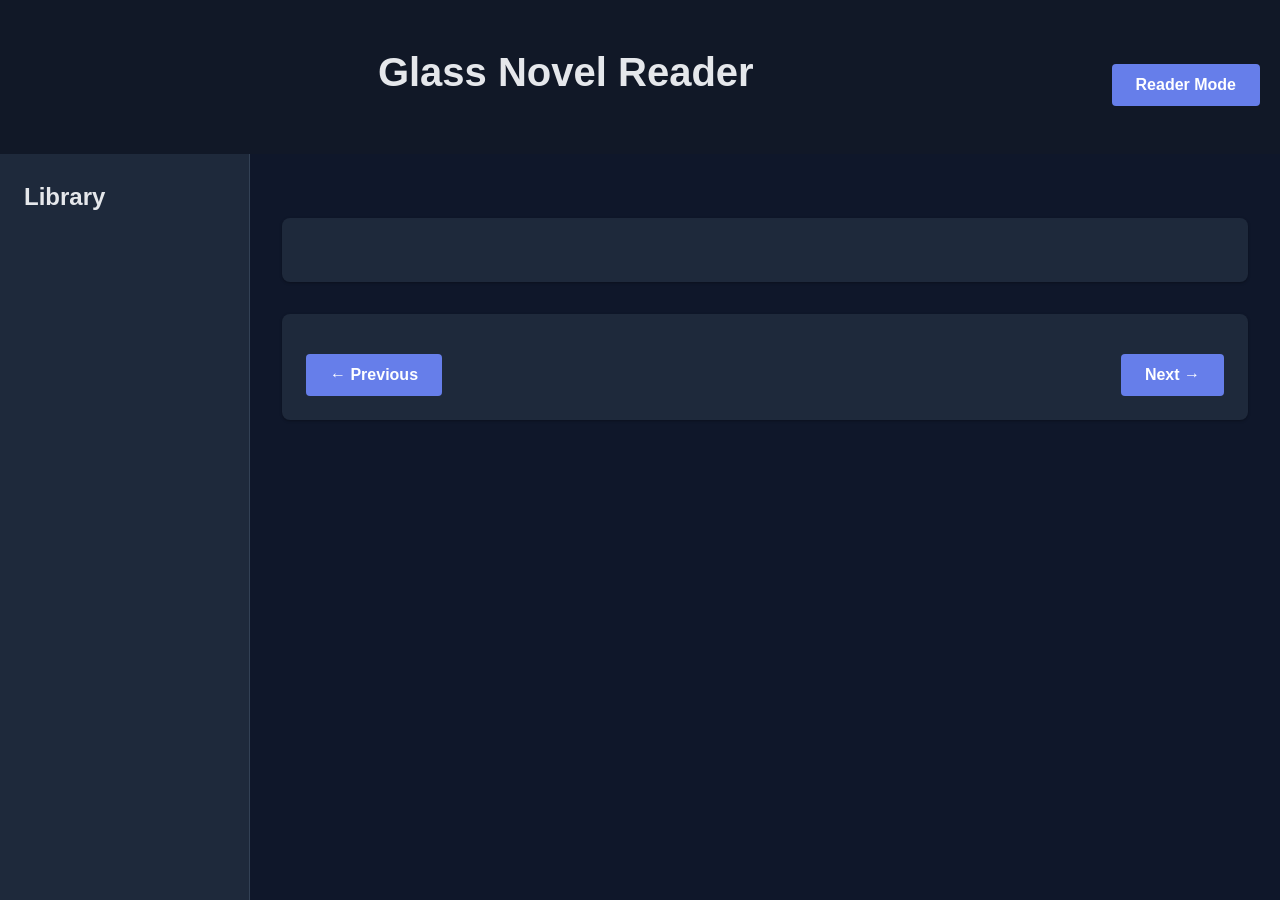
<file: index.html>
<!DOCTYPE html>
<html lang="en">
<head>
    <meta charset="UTF-8">
    <meta name="viewport" content="width=device-width, initial-scale=1.0">
    <title>Glass Novel Reader</title>
    <link rel="stylesheet" href="style.css">
</head>
<body>
    <div class="container">
        <header class="header">
            <h1>Glass Novel Reader</h1>
            <button id="toggleReaderMode" class="btn">Reader Mode</button>
        </header>

        <div class="main-content">
            <aside class="sidebar">
                <div id="library">
                    <h2>Library</h2>
                    <div id="novelList"></div>
                </div>
            </aside>

            <main class="reader">
                <div id="novelTitle" class="novel-title"></div>
                <div id="chapterTitle" class="chapter-title"></div>
                <div id="content" class="content"></div>
                
                <div class="navigation">
                    <button id="prevBtn" class="btn">← Previous</button>
                    <span id="chapterInfo"></span>
                    <button id="nextBtn" class="btn">Next →</button>
                </div>
            </main>
        </div>
    </div>

    <script src="parser.js"></script>
    <script src="reader.js"></script>
    <script src="library.js"></script>
</body>
</html>
</file>
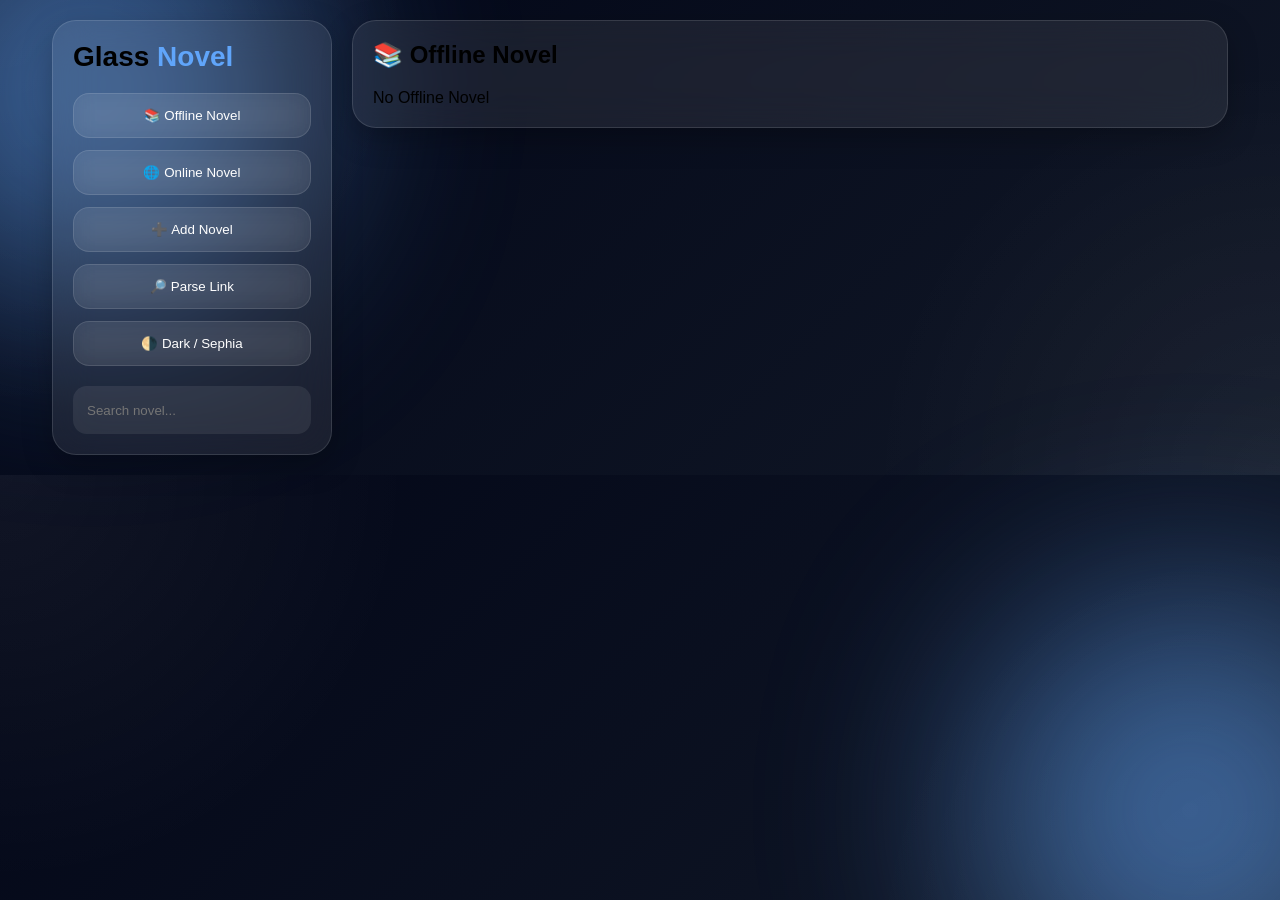
<file: indexLN.html>
<!DOCTYPE html>
<html lang="en">
<head>
<meta charset="UTF-8" />
<meta name="viewport" content="width=device-width, initial-scale=1.0"/>
<title>Glass Novel Library</title>

<!-- =========================
        CSS
========================= -->
<style>

*{
    margin:0;
    padding:0;
    box-sizing:border-box;
    font-family:"Segoe UI",sans-serif;
}

html{
    scroll-behavior:smooth;
}

:root{

    /* DARK (default) */
    --bg1:#020617;
    --bg2:#111827;

    --glass:rgba(255,255,255,0.08);
    --glass-border:rgba(255,255,255,0.12);

    --text:#ffffff;
    --muted:#94a3b8;

    --accent:#60a5fa;

    --shadow:0 10px 30px rgba(0,0,0,0.25);
}

/* =========================
        SEPIA MODE
========================= */
body.sepia-mode{

    --bg1:#EAE4D3;
    --bg2:#BFB096;

    --glass:rgba(255,255,255,0.35);
    --glass-border:rgba(60,50,30,0.25);

    --text:#2b241a;
    --muted:#5c4d3b;

    --accent:#8b6b3d;

    --shadow:0 10px 30px rgba(60,40,20,0.15);
}

body{
    background:
    radial-gradient(circle at top left,
    rgba(255,255,255,0.06),
    transparent 30%),

    radial-gradient(circle at bottom right,
    rgba(255,255,255,0.05),
    transparent 30%),

    linear-gradient(
        135deg,
        var(--bg1),
        var(--bg2)
    );
}

/* =========================
        BG ORB
========================= */

.bg-orb{
    position:fixed;
    width:420px;
    height:420px;
    border-radius:50%;
    filter:blur(110px);
    opacity:0.55;
    z-index:0;
    transition:0.5s;
}

.orb1{
    background:var(--accent);
    top:-120px;
    left:-120px;
}

.orb2{
    background:var(--accent);
    bottom:-120px;
    right:-120px;
}

/* =========================
        LAYOUT
========================= */

.app{
    position:relative;
    z-index:2;

    display:grid;
    grid-template-columns:280px 1fr;

    gap:20px;

    width:min(1400px,95vw);

    margin:auto;
    padding:20px;
}

/* =========================
        SIDEBAR
========================= */

.sidebar{
    position:sticky;
    top:20px;

    height:fit-content;

    padding:20px;

    border-radius:24px;

    background:var(--glass);

    border:1px solid var(--glass-border);

    backdrop-filter:blur(20px);

    box-shadow:var(--shadow);
}

.logo{
    font-size:28px;
    font-weight:800;

    margin-bottom:20px;
}

.logo span{
    color:var(--accent);
}

.nav-group{
    display:flex;
    flex-direction:column;
    gap:12px;
}

.btn{
    border:none;
    outline:none;

    background:rgba(255,255,255,0.06);

    border:1px solid var(--glass-border);

    color:var(--text);

    border-radius:16px;

    padding:14px;

    cursor:pointer;

    transition:0.25s;

    backdrop-filter:blur(12px);
}

.btn:hover{
    transform:translateY(-2px);
    background:rgba(255,255,255,0.12);
}

.search-box{
    margin-top:20px;
}

.search-box input{
    width:100%;
    height:48px;

    border:none;
    outline:none;

    border-radius:14px;

    padding:0 14px;

    background:rgba(255,255,255,0.08);

    color:var(--text);
}

/* =========================
        MAIN
========================= */

.main{
    display:flex;
    flex-direction:column;
    gap:20px;
}

.panel{
    background:var(--glass);

    border:1px solid var(--glass-border);

    backdrop-filter:blur(20px);

    border-radius:24px;

    padding:20px;

    animation:fadeIn 0.35s ease;

    box-shadow:var(--shadow);
}

.section-title{
    font-size:24px;
    font-weight:700;

    margin-bottom:20px;
}

/* =========================
        CARD
========================= */

.card-grid{
    display:grid;
    grid-template-columns:repeat(auto-fill,minmax(240px,1fr));
    gap:18px;
}

.card{
    background:rgba(255,255,255,0.06);

    border:1px solid var(--glass-border);

    border-radius:20px;

    overflow:hidden;

    transition:0.25s;

    cursor:pointer;

    position:relative;

    backdrop-filter:blur(18px);
    box-shadow:var(--shadow);
}

.card:hover{
    transform:translateY(-4px) scale(1.01);
}

.card-body{
    padding:16px;
}

.card-title{
    font-size:18px;
    font-weight:700;

    margin-bottom:8px;
}

.card-desc{
    font-size:14px;
    color:var(--muted);

    margin-bottom:6px;
}

.card-actions{
    display:flex;
    gap:10px;

    margin-top:16px;
}

.action-btn{
    flex:1;
}

/* =========================
        READER
========================= */

.reader-content{
    white-space: pre-wrap;
    line-height: 1.8;
    font-size: 17px;
    word-break: break-word;
    color: var(--text);   /* 🔥 FIX QUAN TRỌNG */
    background: var(--glass);
}

/* =========================
        MODAL
========================= */

.modal{
    position:fixed;
    inset:0;

    z-index:999;

    display:none;
}

.modal.active{
    display:block;
}

.modal-overlay{
    position:absolute;
    inset:0;

    background:rgba(0,0,0,0.6);

    backdrop-filter:blur(4px);
}

.modal-box{
    position:absolute;
    top:50%;
    left:50%;
    transform:translate(-50%,-50%);
    width:min(500px,92vw);

    background:var(--glass);   /* ✅ FIX */
    color:var(--text);         /* ✅ FIX */

    border:1px solid var(--glass-border);
    border-radius:24px;
    padding:24px;

    display:flex;
    flex-direction:column;
    gap:14px;

    animation:popup 0.25s ease;
}

body.light-mode .modal-box{
    background:white;
}

.modal-title{
    font-size:24px;
    font-weight:700;
}

.modal-box input,
.modal-box textarea,
.modal-box select{
    background:rgba(255,255,255,0.06);
    color:var(--text);
    border:1px solid var(--glass-border);
}

.modal-box textarea{
    min-height:120px;
    resize:vertical;
}

/* =========================
        CONFIRM
========================= */

.confirm-buttons{
    display:flex;
    gap:12px;
}

.reader-content{
    white-space: pre-wrap;
    line-height: 1.8;
    font-size: 17px;
    word-break: break-word;
}

/* =========================
        ANIMATION
========================= */

@keyframes fadeIn{
    from{
        opacity:0;
        transform:translateY(10px);
    }
    to{
        opacity:1;
        transform:translateY(0);
    }
}

.focus-mode{
    position:fixed;
    inset:20px;
    z-index:999;

    overflow:auto;
}
.focus-mode .section-title{
    font-size:28px;
}

.reader-content{
    max-height:75vh;
    overflow-y:auto;
}

.reader-content{
    padding:20px;
    border-radius:16px;
}

@keyframes popup{
    from{
        opacity:0;
        transform:translate(-50%,-46%);
    }
    to{
        opacity:1;
        transform:translate(-50%,-50%);
    }
}

/* =========================
        MOBILE
========================= */

@media(max-width:900px){

    .app{
        grid-template-columns:1fr;
    }

    .sidebar{
        position:static;
    }

}

</style>
</head>
<body>

<!-- =========================
        BG EFFECT
========================= -->

<div class="bg-orb orb1"></div>
<div class="bg-orb orb2"></div>

<!-- =========================
        APP
========================= -->

<div class="app">

    <!-- =========================
            SIDEBAR
    ========================= -->

    <aside class="sidebar">

        <div class="logo">
            Glass <span>Novel</span>
        </div>

        <div class="nav-group">

            <button class="btn" onclick="showPanel('offlinePanel')">
                📚 Offline Novel
            </button>

            <button class="btn" onclick="showPanel('onlinePanel')">
                🌐 Online Novel
            </button>

            <button class="btn" onclick="openAddTypeModal()">
                ➕ Add Novel
            </button>

            <button class="btn" onclick="openParseModal()">
                🔎 Parse Link
            </button>

            <button class="btn" onclick="toggleMode()">
                🌗 Dark / Sephia
            </button>

        </div>

        <div class="search-box">
            <input
                type="text"
                id="searchInput"
                placeholder="Search novel..."
                oninput="searchNovel()"
            />
        </div>

    </aside>

    <!-- =========================
            MAIN
    ========================= -->

    <main class="main">

        <!-- OFFLINE -->

        <section class="panel" id="offlinePanel">

            <div class="section-title">
                📚 Offline Novel
            </div>

            <div class="card-grid" id="offlineGrid"></div>

        </section>

        <!-- ONLINE -->

        <section class="panel" id="onlinePanel" style="display:none;">

            <div class="section-title">
                🌐 Online Novel
            </div>

            <div class="card-grid" id="onlineGrid"></div>

        </section>

        <!-- READER -->

        <section class="panel" id="readerPanel" style="display:none;">

        <div class="section-title" id="readerTitle">
            Reader
        </div>

        <div style="display:flex;gap:10px;margin-bottom:10px;flex-wrap:wrap;">

            <button class="btn" onclick="changeFont(-1)">A-</button>
            <button class="btn" onclick="changeFont(1)">A+</button>

            <button class="btn" onclick="changeLine(-0.1)">↕ -</button>
            <button class="btn" onclick="changeLine(0.1)">↕ +</button>

            <button class="btn" onclick="toggleFullscreen()">⛶ Focus</button>

        </div>

        <div
            id="progressText"
            style="color:var(--muted);margin-bottom:10px;"
        ></div>

        <div class="reader-content" id="readerContent"></div>

    </section>

    </main>

</div>

<!-- =========================
        ADD TYPE MODAL
========================= -->

<div class="modal" id="typeModal">

    <div class="modal-overlay" onclick="closeModal('typeModal')"></div>

    <div class="modal-box">

        <div class="modal-title">
            Add Novel
        </div>

        <button class="btn" onclick="openOnlineModal()">
            🌐 Add Online Novel
        </button>

        <button class="btn" onclick="triggerOfflineUpload()">
            📚 Add Offline Novel
        </button>

    </div>

</div>

<!-- =========================
        ONLINE MODAL
========================= -->

<div class="modal" id="onlineModal">

    <div class="modal-overlay" onclick="closeModal('onlineModal')"></div>

    <div class="modal-box">

        <div class="modal-title">
            Add Online Novel
        </div>

        <input type="text" id="onlineTitle" placeholder="Novel Title">

        <input type="text" id="onlineStatus" placeholder="Status">

        <input type="text" id="onlineChapter" placeholder="Current Chapter">

        <input type="text" id="onlineLink" placeholder="Novel Link">

        <textarea id="onlineNote" placeholder="Notes"></textarea>

        <button class="btn" onclick="saveOnlineNovel()">
            Add To Library
        </button>

    </div>

</div>

<!-- =========================
        PARSE MODAL
========================= -->

<div class="modal" id="parseModal">

    <div class="modal-overlay"
         onclick="closeModal('parseModal')"></div>

    <div class="modal-box">

        <div class="modal-title">
            Parse Novel Link
        </div>

        <input
            type="text"
            id="parseLinkInput"
            placeholder="Paste novel chapter link..."
        >

        <button class="btn"
                onclick="parseNovelLink()">
            Parse
        </button>

        <button class="btn" onclick="addParsedToExisting()">
            ➕ Add to existing novel
        </button>

        <button class="btn" onclick="createNovelFromParsed()">
            🆕 Create new novel
</button>

        <textarea
            id="parseResult"
            placeholder="Parsed content will appear here..."
        ></textarea>

        <button class="btn"
                onclick="copyParsedContent()">
            📋 Copy Content
        </button>

    </div>

</div>

<!-- =========================
        CONFIRM MODAL
========================= -->

<div class="modal" id="confirmModal">

    <div class="modal-overlay"></div>

    <div class="modal-box">

        <div class="modal-title">
            Novel Added Successfully
        </div>

        <p>
            Chuyển tiếp tới Library?
        </p>

        <div class="confirm-buttons">

            <button class="btn" onclick="goToLibrary()">
                OK
            </button>

            <button class="btn" onclick="continueAdd()">
                No
            </button>

        </div>

    </div>

</div>

<!-- hidden file input -->

<input
    type="file"
    id="offlineFileInput"
    accept=".txt"
    style="display:none"
/>

<!-- =========================
        JAVASCRIPT
========================= -->


<script>

/* =========================
        STORAGE
========================= */

let onlineNovels =
JSON.parse(localStorage.getItem("onlineNovels")) || [];

let offlineNovels =
JSON.parse(localStorage.getItem("offlineNovels")) || [];

let parsedContentCache = "";
let parsedTitleCache = "";

let readerSettings =
JSON.parse(localStorage.getItem("readerSettings")) || {
    fontSize: 17,
    lineHeight: 1.8,
    theme: "dark"
};

let readingProgress =
JSON.parse(localStorage.getItem("readingProgress")) || {};

let currentReadingId = null;

document
.getElementById("readerContent")
.addEventListener("scroll", () => {

    if(!currentReadingId) return;

    const reader =
    document.getElementById("readerContent");

    saveProgress(
        currentReadingId,
        reader.scrollTop
    );

    updateProgressUI();
});


function saveStorage(){

    localStorage.setItem(
        "onlineNovels",
        JSON.stringify(onlineNovels)
    );

    localStorage.setItem(
        "offlineNovels",
        JSON.stringify(offlineNovels)
    );

}

/* =========================
        PANEL
========================= */

function showPanel(panelId){

    document.getElementById("offlinePanel").style.display = "none";
    document.getElementById("onlinePanel").style.display = "none";
    document.getElementById("readerPanel").style.display = "none";

    document.getElementById(panelId).style.display = "block";

}

/* =========================
        THEME
========================= */

function toggleMode(){
    const isSepia = document.body.classList.toggle("sepia-mode");
    localStorage.setItem("theme", isSepia ? "sepia" : "dark");
}

function refreshTheme(){
    document.body.style.transition = "all 0.2s ease";
}

(function initTheme(){
    const theme = localStorage.getItem("theme");

    if(theme === "sepia"){
        document.body.classList.add("sepia-mode");
    }
})();

/* =========================
        MODAL
========================= */

function openAddTypeModal(){

    document
    .getElementById("typeModal")
    .classList.add("active");

}

function openOnlineModal(){

    closeModal("typeModal");

    document
    .getElementById("onlineModal")
    .classList.add("active");

}

function closeModal(id){

    document
    .getElementById(id)
    .classList.remove("active");

}

/* =========================
        ONLINE NOVEL
========================= */

function saveOnlineNovel(){

    const title =
    document.getElementById("onlineTitle").value;

    const status =
    document.getElementById("onlineStatus").value;

    const chapter =
    document.getElementById("onlineChapter").value;

    const link =
    document.getElementById("onlineLink").value;

    const note =
    document.getElementById("onlineNote").value;

    if(!title || !link){

        alert("Please input title and link");
        return;

    }

    onlineNovels.unshift({

        id:Date.now(),

        title,
        status,
        chapter,
        link,
        note

    });

    saveStorage();

    renderOnline();

    closeModal("onlineModal");

    document
    .getElementById("confirmModal")
    .classList.add("active");

}

function addParsedToExisting(){

    if(!parsedContentCache){
        alert("No parsed content");
        return;
    }

    const title = prompt("Enter novel title to add chapter to:");

    if(!title) return;

    const novel = offlineNovels.find(n => n.title === title);

    if(!novel){
        alert("Novel not found");
        return;
    }

    novel.content += "\n\n====================\n\n" + parsedContentCache;

    saveStorage();
    renderOffline();

    alert("Added to existing novel!");
}

function createNovelFromParsed(){

    if(!parsedContentCache){
        alert("No parsed content");
        return;
    }

    offlineNovels.unshift({

        id: Date.now(),
        title: parsedTitleCache || "New Novel",
        content: parsedContentCache,
        chapter: "Chapter 1",
        status: "Reading"

    });

    saveStorage();
    renderOffline();

    alert("New novel created!");
}

/* =========================
        OFFLINE NOVEL
========================= */

function triggerOfflineUpload(){

    closeModal("typeModal");

    document
    .getElementById("offlineFileInput")
    .click();

}

document
.getElementById("offlineFileInput")
.addEventListener("change",async function(event){

    const file = event.target.files[0];

    if(!file) return;

    const text = await file.text();

    offlineNovels.unshift({

        id:Date.now(),

        title:file.name,

        content:text,

        chapter:"Offline File",

        status:"Reading"

    });

    saveStorage();

    renderOffline();

    document
    .getElementById("confirmModal")
    .classList.add("active");

});

/* =========================
        RENDER ONLINE
========================= */

function renderOnline(data = onlineNovels){

    const grid =
    document.getElementById("onlineGrid");

    grid.innerHTML = "";

    if(data.length === 0){

        grid.innerHTML =
        `<div>No Online Novel</div>`;

        return;

    }

    data.forEach(novel=>{

        const card =
        document.createElement("div");

        card.className = "card";

        card.innerHTML = `

            <div class="card-body">

                <div class="card-title">
                    ${novel.title}
                </div>

                <div class="card-desc">
                    📌 ${novel.status || "-"}
                </div>

                <div class="card-desc">
                    📖 ${novel.chapter || "-"}
                </div>

                <div class="card-desc">
                    ${novel.note || ""}
                </div>

                <div class="card-actions">

                    <button
                        class="btn action-btn"
                        onclick="openNovelLink('${novel.link}')"
                    >
                        Open
                    </button>

                    <button
                        class="btn action-btn"
                        onclick="editOnline(${novel.id})"
                    >
                        Edit
                    </button>

                    <button
                        class="btn action-btn"
                        onclick="deleteOnline(${novel.id})"
                    >
                        Delete
                    </button>

                </div>

            </div>

        `;

        grid.appendChild(card);

    });

}

/* =========================
        RENDER OFFLINE
========================= */

function renderOffline(data = offlineNovels){

    const grid =
    document.getElementById("offlineGrid");

    grid.innerHTML = "";

    if(data.length === 0){

        grid.innerHTML =
        `<div>No Offline Novel</div>`;

        return;

    }

    data.forEach(novel=>{

        const card =
        document.createElement("div");

        card.className = "card";

        card.innerHTML = `

            <div class="card-body">

                <div class="card-title">
                    ${novel.title}
                </div>

                <div class="card-desc">
                    📖 ${novel.chapter}
                </div>

                <div class="card-desc">
                    📌 ${novel.status}
                </div>

                <div class="card-actions">

                    <button
                        class="btn action-btn"
                        onclick="readOffline(${novel.id})"
                    >
                        Read
                    </button>

                    <button
                        class="btn action-btn"
                        onclick="editOffline(${novel.id})"
                    >
                        Edit
                    </button>

                    <button
                        class="btn action-btn"
                        onclick="deleteOffline(${novel.id})"
                    >
                        Delete
                    </button>

                </div>

            </div>

        `;

        grid.appendChild(card);

    });

}

/* =========================
        READER
========================= */

function readOffline(id){

    currentReadingId = id;

    const novel = offlineNovels.find(n=>n.id === id);
    if(!novel) return;

    showPanel("readerPanel");

    document.getElementById("readerTitle").textContent = novel.title;

    const contentEl = document.getElementById("readerContent");

    contentEl.textContent = novel.content;

    // APPLY SETTINGS
    contentEl.style.fontSize =
        readerSettings.fontSize + "px";

    contentEl.style.lineHeight =
        readerSettings.lineHeight;

    // RESTORE POSITION
    setTimeout(() => {

        const saved = readingProgress[id];

        if(saved){
            contentEl.scrollTop = saved;
        }

    }, 100);

    updateProgressUI();

}

/* =========================
        DELETE
========================= */

function deleteOnline(id){

    onlineNovels =
    onlineNovels.filter(n=>n.id !== id);

    saveStorage();

    renderOnline();

}

function deleteOffline(id){

    offlineNovels =
    offlineNovels.filter(n=>n.id !== id);

    saveStorage();

    renderOffline();

}

/* =========================
        EDIT
========================= */

function editOnline(id){

    const novel =
    onlineNovels.find(n=>n.id === id);

    if(!novel) return;

    const title =
    prompt("Edit Title",novel.title);

    if(title === null) return;

    novel.title = title;

    saveStorage();

    renderOnline();

}

function editOffline(id){

    const novel =
    offlineNovels.find(n=>n.id === id);

    if(!novel) return;

    const title =
    prompt("Edit Title",novel.title);

    if(title === null) return;

    novel.title = title;

    saveStorage();

    renderOffline();

}

/* =========================
        SEARCH
========================= */

function searchNovel(){

    const value =
    document
    .getElementById("searchInput")
    .value
    .toLowerCase();

    const onlineFiltered =
    onlineNovels.filter(n=>
        n.title.toLowerCase().includes(value)
    );

    const offlineFiltered =
    offlineNovels.filter(n=>
        n.title.toLowerCase().includes(value)
    );

    renderOnline(onlineFiltered);

    renderOffline(offlineFiltered);

}

/* =========================
        OPEN LINK
========================= */

function openNovelLink(link){

    window.open(link,"_blank");

}

/* =========================
        CONFIRM ACTION
========================= */

function goToLibrary(){

    closeModal("confirmModal");

    showPanel("onlinePanel");

}

function continueAdd(){

    closeModal("confirmModal");

}

/* =========================
        PARSE LINK
========================= */

function openParseModal(){

    document
    .getElementById("parseModal")
    .classList.add("active");

}

async function ReaderEngine(url){
    const html = await fetchHTML(url);
    const doc = parseHTML(html);

    cleanDOM(doc);

    const mainContent = extractMainContent(doc);
    const title = extractTitle(doc);

    const nextPages = detectPagination(doc);

    let fullContent = mainContent;

    // optional crawl chapter chain
    if(nextPages.length > 0){
        fullContent = await crawlPages(url, fullContent, nextPages);
    }

    return {
        title,
        content: cleanText(fullContent),
        url
    };
}

async function parseNovelLink(){

    const link =
    document.getElementById(
        "parseLinkInput"
    ).value;

    if(!link){

        alert("Please input link");
        return;

    }

    const resultBox =
    document.getElementById(
        "parseResult"
    );

    resultBox.value =
    "Parsing content...";

    try{

        const response =
        await fetch(
            "https://api.allorigins.win/raw?url=" +
            encodeURIComponent(link)
        );

        const html =
        await response.text();

        const parser =
        new DOMParser();

        const doc =
        parser.parseFromString(
            html,
            "text/html"
        );

        const selectors = [

            ".chapter-content",
            "#chapter-content",
            ".reading-content",
            ".entry-content",
            ".chapter-c"

        ];

        let content = "";

        for(const selector of selectors){

            const el =
            doc.querySelector(selector);

            if(el){

                content = extractTextWithFormat(el);
                break;

            }

        }

        if(!content){

            content = extractTextWithFormat(doc.body);

        }

        parsedContentCache = content;
        parsedTitleCache = extractTitleFromLink(link) || "New Novel";

        resultBox.value = content;

    }
    catch(err){

        resultBox.value =
        "FAILED:\n\n" + err;

    }

}

function copyParsedContent(){

    const text =
    document.getElementById(
        "parseResult"
    ).value;

    navigator.clipboard.writeText(text);

    alert("Copied!");

}

function extractTitleFromLink(url){
    try{
        const u = new URL(url);
        return u.pathname.split("/").pop().replace(/-/g," ");
    }catch(e){
        return "New Novel";
    }
}

function extractTextWithFormat(root){

    let text = "";

    const blockTags = ["P", "DIV", "BR"];

    root.querySelectorAll("*").forEach(node => {

        if(node.tagName === "BR"){
            text += "\n";
            return;
        }

        if(blockTags.includes(node.tagName)){
            const t = node.innerText?.trim();
            if(t){
                text += t + "\n\n";
            }
        }
    });

    if(!text.trim()){
        text = root.innerText;
    }

    return text
        .replace(/\r/g, "")
        .replace(/\n{3,}/g, "\n\n")
        .trim();
}

// setting
function saveReaderSettings(){
    localStorage.setItem(
        "readerSettings",
        JSON.stringify(readerSettings)
    );
}

function saveProgress(novelId, position){
    readingProgress[novelId] = position;

    localStorage.setItem(
        "readingProgress",
        JSON.stringify(readingProgress)
    );
}
// font control
function changeFont(delta){
    readerSettings.fontSize += delta;
    if(readerSettings.fontSize < 12) readerSettings.fontSize = 12;

    document.getElementById("readerContent").style.fontSize =
        readerSettings.fontSize + "px";

    saveReaderSettings();
}
//light height control
function changeLine(delta){
    readerSettings.lineHeight += delta;
    if(readerSettings.lineHeight < 1.2) readerSettings.lineHeight = 1.2;

    document.getElementById("readerContent").style.lineHeight =
        readerSettings.lineHeight;

    saveReaderSettings();
}

function updateProgressUI(){

    const docHeight =
        document.documentElement.scrollHeight - window.innerHeight;

    const progress =
        Math.min(100, (window.scrollY / docHeight) * 100);

    document.getElementById("progressText").textContent =
        `Reading progress: ${progress.toFixed(1)}%`;
}

function toggleFullscreen(){

    const reader = document.getElementById("readerPanel");

    reader.classList.toggle("focus-mode");

    document.querySelector(".sidebar").style.display =
        reader.classList.contains("focus-mode") ? "none" : "block";
}

function updateProgressUI(){

    const reader =
    document.getElementById("readerContent");

    const docHeight =
        reader.scrollHeight - reader.clientHeight;

    const progress =
        Math.min(
            100,
            (reader.scrollTop / docHeight) * 100
        );

    document.getElementById("progressText").textContent =
        `Reading progress: ${progress.toFixed(1)}%`;
}

/* =========================
        INIT
========================= */

renderOnline();
renderOffline();

</script>



</body>
</html>
</file>
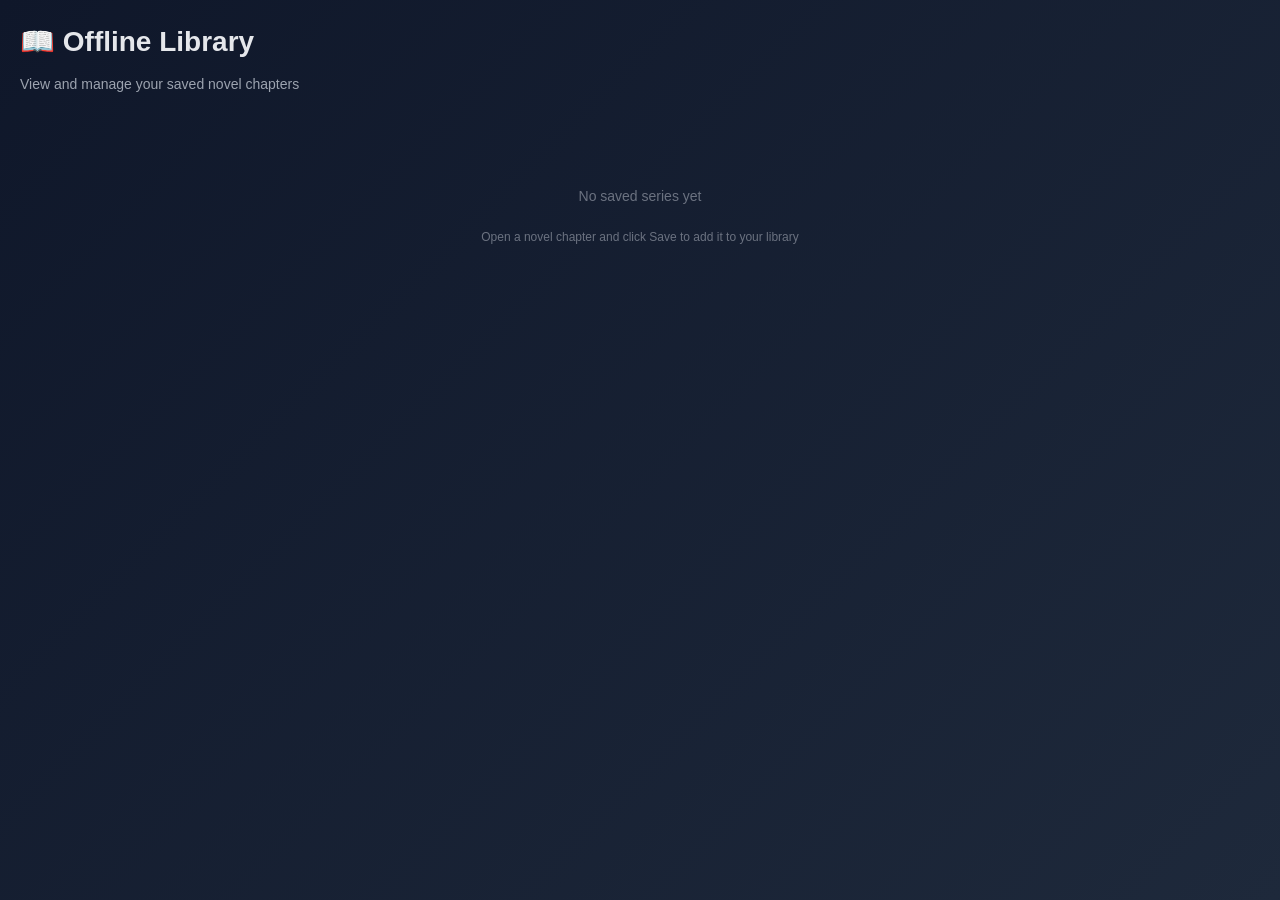
<file: library.html>
<!DOCTYPE html>
<html lang="en">
<head>
  <meta charset="UTF-8">
  <meta name="viewport" content="width=device-width, initial-scale=1.0">
  <title>Offline Library</title>
  <link rel="stylesheet" href="popup.css">
  <style>
    body { width: 100%; min-height: 100vh; }
    .library-container { padding: 20px; }
    .library-header { margin-bottom: 30px; }
    .series-grid { display: grid; grid-template-columns: repeat(auto-fill, minmax(200px, 1fr)); gap: 16px; }
    .series-card { background: rgba(30, 41, 59, 0.8); border-radius: 8px; padding: 16px; border: 1px solid rgba(229, 231, 235, 0.1); cursor: pointer; transition: all 0.2s ease; }
    .series-card:hover { background: rgba(30, 41, 59, 1); border-color: rgba(56, 189, 248, 0.5); }
    .series-card h3 { color: #f1f5f9; margin-bottom: 8px; font-size: 14px; }
    .series-card p { color: #cbd5e1; font-size: 12px; margin-bottom: 8px; }
    .series-stats { display: flex; gap: 12px; font-size: 11px; color: #9ca3af; }
    .series-actions { display: flex; gap: 8px; margin-top: 12px; }
    .series-actions .btn { flex: 1; padding: 6px; font-size: 11px; }
    .empty-state { text-align: center; padding: 60px 20px; color: #6b7280; }
    .empty-state p { margin-bottom: 20px; }
  </style>
</head>
<body>
  <div class="library-container">
    <div class="library-header">
      <h1>📖 Offline Library</h1>
      <p style="color: #9ca3af; margin-top: 8px;">View and manage your saved novel chapters</p>
    </div>

    <div id="library-content">
      <div class="empty-state">
        <p>No saved series yet</p>
        <p style="font-size: 12px;">Open a novel chapter and click Save to add it to your library</p>
      </div>
    </div>
  </div>

  <script src="storage-manager.js"></script>
  <script>
    async function loadLibrary() {
      await StorageManager.init();
      const series = await StorageManager.getAllSeries();
      const container = document.getElementById('library-content');

      if (series.length === 0) {
        container.innerHTML = `
          <div class="empty-state">
            <p>No saved series yet</p>
            <p style="font-size: 12px;">Open a novel chapter and click Save to add it to your library</p>
          </div>
        `;
        return;
      }

      let html = '<div class="series-grid">';
      for (const s of series) {
        const chapters = await StorageManager.getChapters(s.id);
        const wordCount = chapters.reduce((sum, ch) => sum + (ch.wordCount || 0), 0);
        
        html += `
          <div class="series-card">
            <h3>${s.title}</h3>
            <p>${s.author}</p>
            <div class="series-stats">
              <span>${chapters.length} chapters</span>
              <span>${wordCount.toLocaleString()} words</span>
            </div>
            <div class="series-actions">
              <button class="btn btn-secondary" onclick="exportSeries('${s.id}')">Export</button>
              <button class="btn" onclick="deleteSeries('${s.id}')">Delete</button>
            </div>
          </div>
        `;
      }
      html += '</div>';
      container.innerHTML = html;
    }

    async function exportSeries(seriesId) {
      const series = (await StorageManager.getAllSeries()).find(s => s.id === seriesId);
      const chapters = await StorageManager.getChapters(seriesId);
      
      if (chapters.length === 0) {
        alert('No chapters to export');
        return;
      }

      const epubData = EPUBBuilder.buildEPUB(series, chapters);
      const blob = new Blob([JSON.stringify(epubData, null, 2)], { type: 'application/json' });
      const url = URL.createObjectURL(blob);
      const a = document.createElement('a');
      a.href = url;
      a.download = `${series.title.replace(/[^a-z0-9]/gi, '_')}.epub`;
      document.body.appendChild(a);
      a.click();
      document.body.removeChild(a);
      URL.revokeObjectURL(url);
    }

    async function deleteSeries(seriesId) {
      if (confirm('Delete this series and all chapters?')) {
        // Implement deletion
        loadLibrary();
      }
    }

    loadLibrary();
  </script>
</body>
</html>
</file>
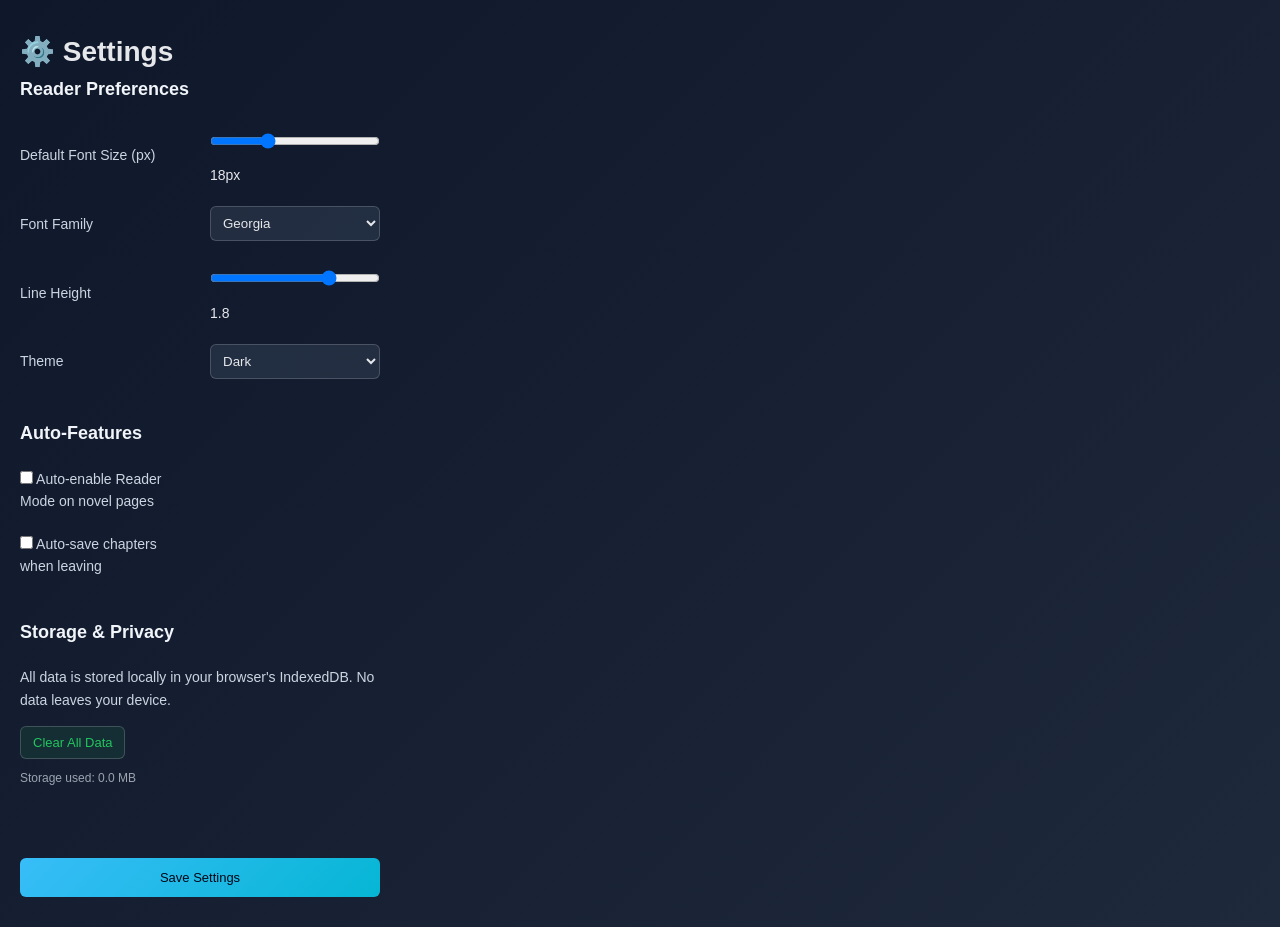
<file: settings.html>
<!DOCTYPE html>
<html lang="en">
<head>
  <meta charset="UTF-8">
  <meta name="viewport" content="width=device-width, initial-scale=1.0">
  <title>Settings</title>
  <link rel="stylesheet" href="popup.css">
  <style>
    .settings-container { max-width: 600px; margin: 0 auto; padding: 30px 20px; }
    .settings-section { margin-bottom: 40px; }
    .settings-section h2 { margin-bottom: 20px; font-size: 18px; color: #f1f5f9; }
    .settings-row { margin-bottom: 20px; display: grid; grid-template-columns: 1fr 1fr; gap: 20px; align-items: center; }
    .settings-label { color: #cbd5e1; }
    .settings-control { }
    .settings-control input, .settings-control select { width: 100%; padding: 8px; border: 1px solid rgba(229, 231, 235, 0.2); border-radius: 6px; background: rgba(51, 65, 85, 0.5); color: #e5e7eb; }
    .btn-save { margin-top: 30px; }
    .success-msg { color: #22c55e; font-size: 12px; margin-top: 10px; display: none; }
  </style>
</head>
<body>
  <div class="settings-container">
    <h1>⚙️ Settings</h1>

    <div class="settings-section">
      <h2>Reader Preferences</h2>
      
      <div class="settings-row">
        <div class="settings-label">
          <label>Default Font Size (px)</label>
        </div>
        <div class="settings-control">
          <input type="range" id="fontSize" min="12" max="32" value="18">
          <span id="fontSizeDisplay">18</span>px
        </div>
      </div>

      <div class="settings-row">
        <div class="settings-label">
          <label>Font Family</label>
        </div>
        <div class="settings-control">
          <select id="fontFamily">
            <option value="'Georgia', serif">Georgia</option>
            <option value="'Merriweather', serif">Merriweather</option>
            <option value="'Droid Serif', serif">Droid Serif</option>
            <option value="'Segoe UI', sans-serif">Segoe UI</option>
          </select>
        </div>
      </div>

      <div class="settings-row">
        <div class="settings-label">
          <label>Line Height</label>
        </div>
        <div class="settings-control">
          <input type="range" id="lineHeight" min="1.2" max="2.0" step="0.1" value="1.8">
          <span id="lineHeightDisplay">1.8</span>
        </div>
      </div>

      <div class="settings-row">
        <div class="settings-label">
          <label>Theme</label>
        </div>
        <div class="settings-control">
          <select id="theme">
            <option value="dark">Dark</option>
            <option value="sepia">Sepia</option>
            <option value="light">Light</option>
          </select>
        </div>
      </div>
    </div>

    <div class="settings-section">
      <h2>Auto-Features</h2>
      
      <div class="settings-row">
        <div class="settings-label">
          <label>
            <input type="checkbox" id="autoEnable"> Auto-enable Reader Mode on novel pages
          </label>
        </div>
      </div>

      <div class="settings-row">
        <div class="settings-label">
          <label>
            <input type="checkbox" id="autoSave"> Auto-save chapters when leaving
          </label>
        </div>
      </div>
    </div>

    <div class="settings-section">
      <h2>Storage & Privacy</h2>
      <p style="color: #cbd5e1; margin-bottom: 15px; font-size: 14px;">
        All data is stored locally in your browser's IndexedDB. No data leaves your device.
      </p>
      <button class="btn btn-secondary" onclick="clearStorage()">Clear All Data</button>
      <div style="color: #9ca3af; font-size: 12px; margin-top: 10px;">
        Storage used: <span id="storageSize">0</span> MB
      </div>
    </div>

    <button class="btn btn-primary btn-large btn-save" onclick="saveSettings()">Save Settings</button>
    <div class="success-msg" id="successMsg">✓ Settings saved successfully</div>
  </div>

  <script src="storage-manager.js"></script>
  <script>
    async function loadSettings() {
      const settings = await StorageManager.getAllSettings();
      
      document.getElementById('fontSize').value = parseInt(settings.fontSize || '18');
      document.getElementById('fontSizeDisplay').textContent = parseInt(settings.fontSize || '18');
      document.getElementById('fontFamily').value = settings.fontFamily || "'Georgia', serif";
      document.getElementById('lineHeight').value = parseFloat(settings.lineHeight || '1.8');
      document.getElementById('lineHeightDisplay').textContent = parseFloat(settings.lineHeight || '1.8').toFixed(1);
      document.getElementById('theme').value = settings.theme || 'dark';
      document.getElementById('autoEnable').checked = settings.autoEnableReaderMode || false;
      document.getElementById('autoSave').checked = settings.autoSaveChapters || false;

      // Update storage size
      const stats = await StorageManager.getStats();
      const approxSize = (stats.totalChapters * 50) / 1024; // Rough estimate
      document.getElementById('storageSize').textContent = approxSize.toFixed(1);
    }

    document.getElementById('fontSize').addEventListener('input', (e) => {
      document.getElementById('fontSizeDisplay').textContent = e.target.value;
    });

    document.getElementById('lineHeight').addEventListener('input', (e) => {
      document.getElementById('lineHeightDisplay').textContent = parseFloat(e.target.value).toFixed(1);
    });

    async function saveSettings() {
      const settings = {
        fontSize: document.getElementById('fontSize').value + 'px',
        fontFamily: document.getElementById('fontFamily').value,
        lineHeight: document.getElementById('lineHeight').value,
        theme: document.getElementById('theme').value,
        autoEnableReaderMode: document.getElementById('autoEnable').checked,
        autoSaveChapters: document.getElementById('autoSave').checked
      };

      for (const [key, value] of Object.entries(settings)) {
        await StorageManager.saveSetting(key, value);
      }

      const msg = document.getElementById('successMsg');
      msg.style.display = 'block';
      setTimeout(() => {
        msg.style.display = 'none';
      }, 3000);
    }

    async function clearStorage() {
      if (confirm('Delete all saved novels and settings? This cannot be undone.')) {
        // Implement clear all function
        alert('Storage cleared');
      }
    }

    loadSettings();
  </script>
</body>
</html>
</file>
<file: style.css>
/* -------------------- RESET -------------------- */

*{
  margin:0;
  padding:0;
  box-sizing:border-box;
}

/* -------------------- BODY -------------------- */

body{
  font-family:'Segoe UI', Tahoma, Geneva, Verdana, sans-serif;
  background:#0f172a;
  color:#e5e7eb;
  line-height:1.6;
}

/* -------------------- HEADER -------------------- */

.header{
  text-align:center;
  padding:40px 20px;
  background:#111827;
  display: flex;
  justify-content: space-between;
  align-items: center;
}

.header h1{
  font-size:40px;
  margin-bottom:10px;
  flex: 1;
}

.header p{
  color:#9ca3af;
}

#toggleReaderMode {
  padding:0.75rem 1.5rem;
  background:#667eea;
  color:white;
  border:none;
  border-radius:4px;
  cursor:pointer;
  font-size:1rem;
  transition:background 0.3s ease;
}

#toggleReaderMode:hover {
  background:#764ba2;
}

/* -------------------- MAIN LAYOUT -------------------- */

.container{
  display: flex;
  flex-direction: column;
  height: 100vh;
}

.main-content {
  display: flex;
  flex: 1;
  overflow: hidden;
}

.sidebar {
  width: 250px;
  background: #1e293b;
  border-right: 1px solid #334155;
  overflow-y: auto;
  padding: 1.5rem;
  transition: transform 0.3s ease;
}

.reader {
  flex: 1;
  overflow-y: auto;
  padding: 2rem;
  background: #0f172a;
}

.novel-title {
  font-size: 2rem;
  font-weight: bold;
  margin-bottom: 1rem;
  color: #667eea;
}

.chapter-title {
  font-size: 1.5rem;
  font-weight: 600;
  margin-bottom: 2rem;
  color: #94a3b8;
}

.content {
  font-size: 1.1rem;
  line-height: 1.8;
  background: #1e293b;
  padding: 2rem;
  border-radius: 8px;
  box-shadow: 0 1px 3px rgba(0,0,0,0.3);
  margin-bottom: 2rem;
}

.content p {
  margin-bottom: 1.5rem;
}

.navigation {
  display: flex;
  justify-content: space-between;
  align-items: center;
  gap: 1rem;
  padding: 1.5rem;
  background: #1e293b;
  border-radius: 8px;
  box-shadow: 0 1px 3px rgba(0,0,0,0.3);
}

#chapterInfo {
  font-weight: 600;
  color: #667eea;
}

.btn {
  padding: 0.75rem 1.5rem;
  background: #667eea;
  color: white;
  border: none;
  border-radius: 4px;
  cursor: pointer;
  font-size: 1rem;
  transition: background 0.3s ease;
}

.btn:hover {
  background: #764ba2;
}

.novel-item {
  padding: 1rem;
  background: #334155;
  border-radius: 4px;
  margin-bottom: 0.75rem;
  cursor: pointer;
  transition: background 0.3s ease;
}

.novel-item:hover {
  background: #475569;
}

.novel-item h3 {
  font-size: 1rem;
  margin-bottom: 0.25rem;
}

.novel-item p {
  font-size: 0.85rem;
  color: #94a3b8;
}

/* -------------------- CARD -------------------- */

.card{
  background:#1e293b;
  padding:24px;
  border-radius:16px;
  margin-bottom:24px;
}

/* Reader Mode */
body.reader-mode .sidebar {
  display: none;
}

body.reader-mode .header {
  display: none;
}

body.reader-mode .reader {
  width: 100%;
  padding: 3rem 2rem;
}

body.reader-mode .content {
  max-width: 800px;
  margin: 0 auto 2rem;
}

/* Scrollbar styling */
::-webkit-scrollbar {
  width: 8px;
}

::-webkit-scrollbar-track {
  background: #1e293b;
}

::-webkit-scrollbar-thumb {
  background: #667eea;
  border-radius: 4px;
}

::-webkit-scrollbar-thumb:hover {
  background: #764ba2;
}

.card h2{
  margin-bottom:20px;
}

/* -------------------- FORM -------------------- */

.form-grid{
  display:grid;
  gap:12px;
}

input,
select,
textarea{
  width:100%;
  padding:12px;
  border:none;
  border-radius:10px;
  background:#334155;
  color:white;
}

textarea{
  min-height:90px;
  resize:vertical;
}

/* -------------------- BUTTON -------------------- */

button{
  margin-top:16px;
  padding:12px 18px;
  border:none;
  border-radius:10px;
  background:#38bdf8;
  color:#020617;
  font-weight:bold;
  cursor:pointer;
  transition:0.2s;
}

button:hover{
  background:#0ea5e9;
}

/* -------------------- FILTER -------------------- */

.filter{
  display:flex;
  gap:12px;
  margin-bottom:24px;
}

.filter input{
  flex:1;
}

.filter select{
  width:180px;
}

/* -------------------- STORY LIST -------------------- */

.story-list{
  display:grid;
  gap:16px;
}

/* -------------------- STORY CARD -------------------- */

.story-card{
  background:#1e293b;
  padding:20px;
  border-radius:16px;
  border-left:5px solid #38bdf8;
}

.story-card h3{
  font-size:24px;
  margin-bottom:10px;
}

.story-card p{
  margin-bottom:8px;
  color:#cbd5e1;
}

/* -------------------- STORY ACTIONS -------------------- */

.story-actions{
  display:flex;
  gap:10px;
  flex-wrap:wrap;
  margin-top:15px;
}

.story-actions a{
  padding:10px 14px;
  background:#22c55e;
  color:#052e16;
  border-radius:10px;
  text-decoration:none;
  font-weight:bold;
}

.story-actions button{
  margin-top:0;
}

/* -------------------- FOOTER -------------------- */

.footer{
  text-align:center;
  padding:30px;
  color:#64748b;
}

/* -------------------- RESPONSIVE -------------------- */

@media(max-width:600px){

  .filter{
    flex-direction:column;
  }

  .filter select{
    width:100%;
  }

  .header h1{
    font-size:30px;
  }

}
</file>
<file: popup.css>
/* Popup Styles */
* { margin: 0; padding: 0; box-sizing: border-box; }
body { width: 400px; min-height: 600px; background: linear-gradient(135deg, #0f172a 0%, #1e293b 100%); color: #e5e7eb; font-family: -apple-system, BlinkMacSystemFont, 'Segoe UI', sans-serif; font-size: 14px; line-height: 1.6; }
.popup-container { display: flex; flex-direction: column; height: 100%; }
.popup-header { padding: 16px; background: rgba(15, 23, 42, 0.5); border-bottom: 1px solid rgba(229, 231, 235, 0.1); text-align: center; }
.popup-header h1 { font-size: 18px; margin-bottom: 4px; background: linear-gradient(135deg, #38bdf8, #06b6d4); -webkit-background-clip: text; -webkit-text-fill-color: transparent; }
.subtitle { font-size: 12px; color: #9ca3af; }
.popup-main { flex: 1; overflow-y: auto; padding: 12px; }
.section { margin-bottom: 16px; padding: 12px; background: rgba(30, 41, 59, 0.5); border-radius: 8px; border: 1px solid rgba(229, 231, 235, 0.1); }
.section-title { font-size: 13px; font-weight: 600; color: #cbd5e1; margin-bottom: 10px; }
.btn { padding: 8px 12px; border: 1px solid rgba(229, 231, 235, 0.2); border-radius: 6px; background: rgba(51, 65, 85, 0.5); color: #e5e7eb; cursor: pointer; font-size: 13px; font-weight: 500; transition: all 0.2s ease; }
.btn:hover { background: rgba(51, 65, 85, 0.7); }
.btn-primary { background: linear-gradient(135deg, #38bdf8, #06b6d4); color: #020617; border: none; }
.btn-secondary { background: rgba(34, 197, 94, 0.1); color: #22c55e; }
.btn-large { width: 100%; padding: 12px; }
.toggle-group { display: flex; align-items: center; gap: 12px; }
.status { padding: 4px 8px; background: rgba(239, 68, 68, 0.1); color: #fca5a5; border-radius: 4px; font-size: 12px; }
.status.status-active { background: rgba(34, 197, 94, 0.1); color: #86efac; }
.button-group { display: grid; grid-template-columns: repeat(3, 1fr); gap: 8px; }
.stats-grid { display: grid; grid-template-columns: repeat(3, 1fr); gap: 8px; }
.stat-card { padding: 12px; background: rgba(15, 23, 42, 0.5); border-radius: 6px; text-align: center; border: 1px solid rgba(229, 231, 235, 0.1); }
.stat-value { font-size: 18px; font-weight: 700; color: #38bdf8; }
.popup-footer { padding: 12px; border-top: 1px solid rgba(229, 231, 235, 0.1); text-align: center; font-size: 11px; color: #6b7280; }
</file>
